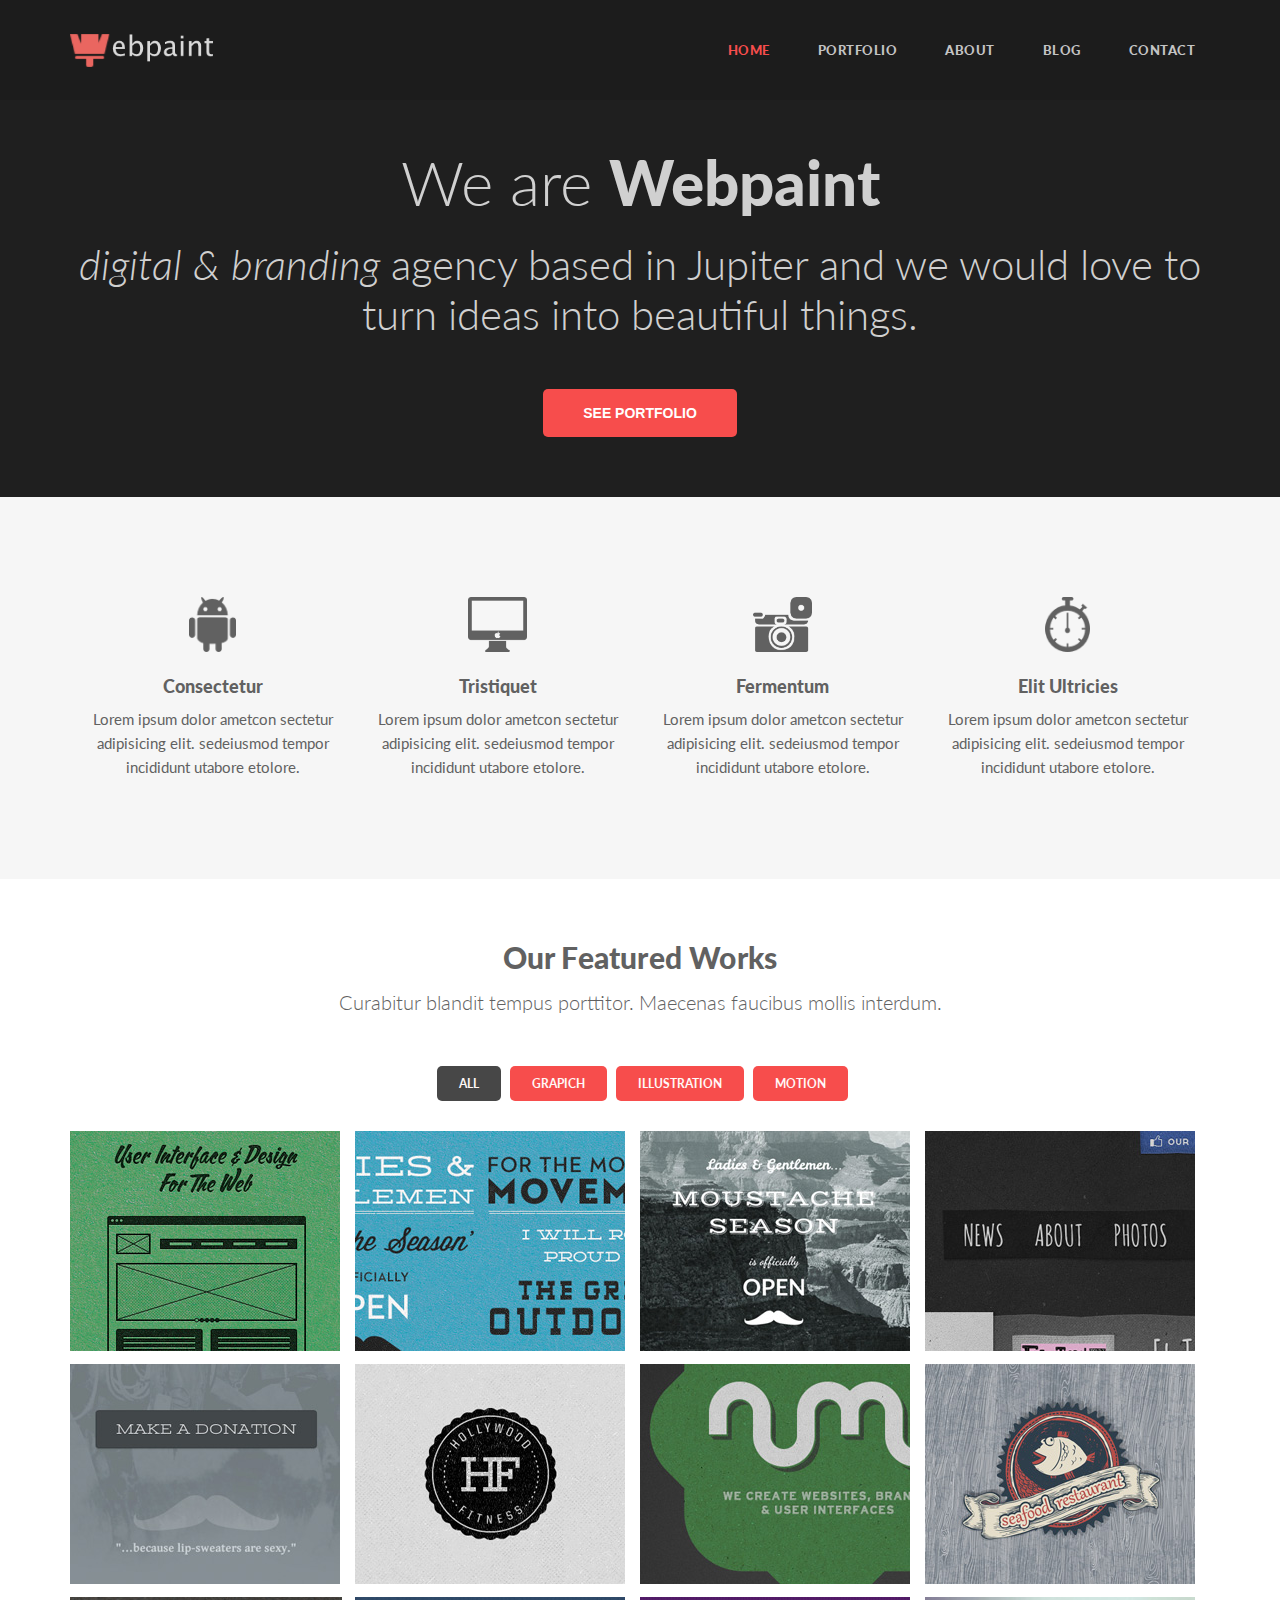
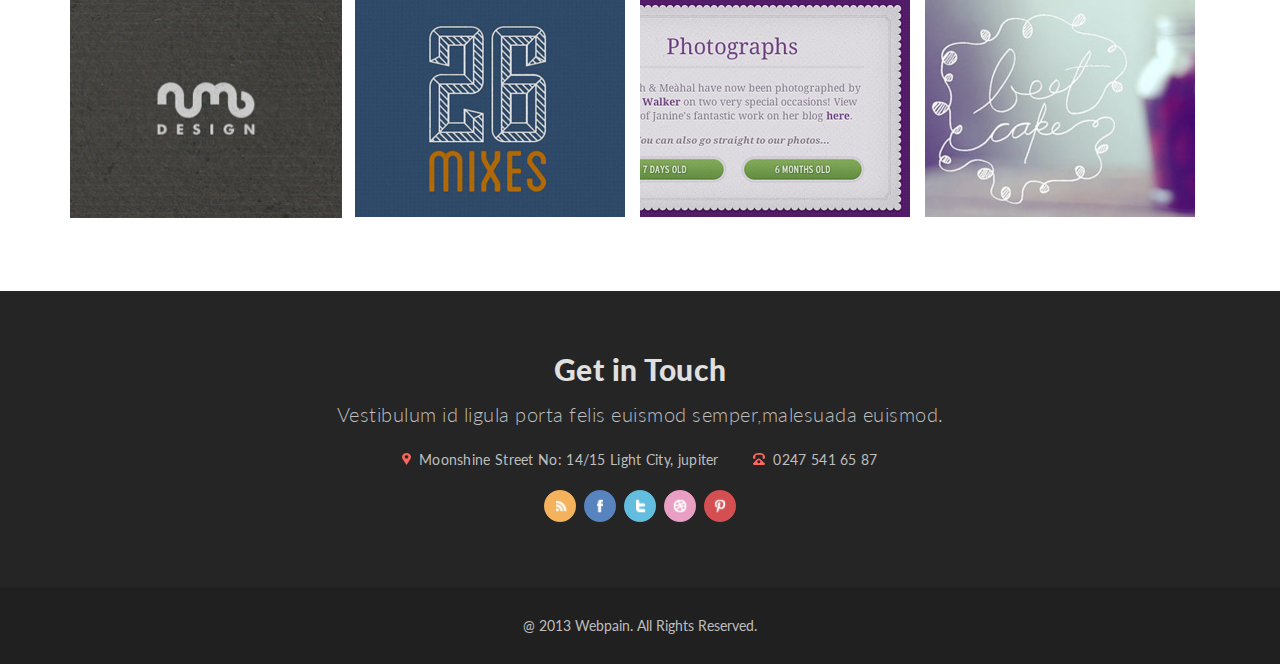
<file: index.html>
<!DOCTYPE html>
<html>
    <head>
        <meta charset="utf-8">
        <title>Web Pain</title>

        <link href="https://fonts.googleapis.com/css?family=Lato:100,300,300i,400,400i,700,700i,900" rel="stylesheet">
        <link rel="stylesheet" href="style.css">

    </head>
    <body>


    <nav id="main-nav">
        <div class="container">
            <div class="logo-brand">
                <img src="assets/logo.png" alt="">
            </div>
            <ul class="nav">
                <li class="active"><a href="#">Home</a></li>
                <li><a href="#">Portfolio</a></li>
                <li><a href="#">About</a></li>
                <li><a href="#">Blog</a></li>
                <li><a href="#">Contact</a></li>
            </ul>
        </div>
    </nav>

    <header id="main-header">
        <div class="container">
            <div class="header-content">
                <h1 class="hero">We are <span>Webpaint</span></h1>
                <p class="desc"><i>digital & branding</i> agency based in Jupiter and we would love to turn ideas into beautiful things.</p>
                <button class="btn-hero">See Portfolio</button>
            </div>
        </div>
    </header>

    <section id="services">
        <div class="container">
            <div class="main-services">
                <div class="colom-4">
                    <div class="content-services">
                        <img src="assets/icon-1.png" alt="Icon Logo" class="icon-feature">
                        <h3>Consectetur</h3>
                        <p>Lorem ipsum dolor ametcon sectetur adipisicing elit. sedeiusmod tempor incididunt utabore etolore.</p>
                    </div>
                </div>
                <div class="colom-4">
                    <div class="content-services">
                        <img src="assets/icon-2.png" alt="Icon Logo" class="icon-feature">
                        <h3>Tristiquet</h3>
                        <p>Lorem ipsum dolor ametcon sectetur adipisicing elit. sedeiusmod tempor incididunt utabore etolore.</p>
                    </div>
                </div>
                <div class="colom-4">
                    <div class="content-services">
                        <img src="assets/icon-3.png" alt="Icon Logo" class="icon-feature">
                        <h3>Fermentum</h3>
                        <p>Lorem ipsum dolor ametcon sectetur adipisicing elit. sedeiusmod tempor incididunt utabore etolore.</p>
                    </div>
                </div>
                <div class="colom-4">
                    <div class="content-services">
                        <img src="assets/icon-4.png" alt="Icon Logo" class="icon-feature">
                        <h3>Elit Ultricies</h3>
                        <p>Lorem ipsum dolor ametcon sectetur adipisicing elit. sedeiusmod tempor incididunt utabore etolore.</p>
                    </div>
                </div>
            </div>
        </div>
    </section>

    <section id="featured">
        <div class="container">
            <header>
                <h2 class="title-section">Our Featured  Works</h2>
                <p class="desc-section">Curabitur blandit tempus porttitor. Maecenas faucibus mollis interdum.</p>
            </header>

            <ul class="feature-nav">
                <li class="active"><a href="#">All</a></li>
                <li><a href="#">Grapich</a></li>
                <li><a href="#">Illustration</a></li>
                <li><a href="#">Motion</a></li>
            </ul>

            <div class="feature-gallery">
                <div class="colom-4">
                    <div class="feature-content">
                        <img src="assets/image-1.png" alt="Image Gallery">
                    </div>
                </div>
                <div class="colom-4">
                    <div class="feature-content">
                        <img src="assets/image-2.png" alt="Image Gallery">
                    </div>
                </div>
                <div class="colom-4">
                    <div class="feature-content">
                        <img src="assets/image-3.png" alt="Image Gallery">
                    </div>
                </div>
                <div class="colom-4">
                    <div class="feature-content">
                        <img src="assets/image-4.png" alt="Image Gallery">
                    </div>
                </div>
                <div class="colom-4">
                    <div class="feature-content">
                        <img src="assets/image-5.png" alt="Image Gallery">
                    </div>
                </div>
                <div class="colom-4">
                    <div class="feature-content">
                        <img src="assets/image-6.png" alt="Image Gallery">
                    </div>
                </div>
                <div class="colom-4">
                    <div class="feature-content">
                        <img src="assets/image-7.png" alt="Image Gallery">
                    </div>
                </div>
                <div class="colom-4">
                    <div class="feature-content">
                        <img src="assets/image-8.png" alt="Image Gallery">
                    </div>
                </div>
                <div class="colom-4">
                    <div class="feature-content">
                        <img src="assets/image-9.png" alt="Image Gallery">
                    </div>
                </div>
                <div class="colom-4">
                    <div class="feature-content">
                        <img src="assets/image-10.png" alt="Image Gallery">
                    </div>
                </div>
                <div class="colom-4">
                    <div class="feature-content">
                        <img src="assets/image-11.png" alt="Image Gallery">
                    </div>
                </div>
                <div class="colom-4">
                    <div class="feature-content">
                        <img src="assets/image-12.png" alt="Image Gallery">
                    </div>
                </div>
            </div>
        </div>
    </section>

    <footer id="footer">
        <div class="container">
            <div class="content-footer">
                <header>
                    <h3 class="title-section">Get in Touch</h3>
                    <p class="desc-section">Vestibulum id ligula porta felis euismod semper,malesuada euismod.</p>
                </header>

                <address class="address">
                    <span class="location">
                        <img src="assets/location.png" alt="Location">
                        <p>Moonshine Street No: 14/15 Light City, jupiter</p>
                    </span>
                    <span class="phone">
                        <img src="assets/phone.png" alt="Phone">
                        <p>0247 541 65 87</p>
                    </span>
                </address>

                <ul class="social-icon">
                    <li><a href="#"><img src="assets/rss.png" alt=""></a></li>
                    <li><a href="#"><img src="assets/facebook.png" alt=""></a></li>
                    <li><a href="#"><img src="assets/twitter.png" alt=""></a></li>
                    <li><a href="#"><img src="assets/dribbble.png" alt=""></a></li>
                    <li><a href="#"><img src="assets/pinterest.png" alt=""></a></li>
                </ul>
            </div>
        </div>
    </footer>

    <div class="copyright">
        <div class="container">
            <p>@ 2013 Webpain. All Rights Reserved.</p>
        </div>
    </div>


    </body>
</html>
</file>
<file: style.css>
* {
    margin: 0;
    padding: 0;

    /*https://medium.com/@MateMarschalko/improving-font-rendering-with-css-3383fc358cbc*/
    -webkit-font-smoothing: antialiased;
	-moz-osx-font-smoothing: grayscale;
}

body {
    font-family: "Lato", sans-serif;
    font-size: 14px;
    font-weight: 300;
    color: #616161;

    text-rendering: optimizeLegibility;
}

.container {
    max-width: 1140px;
    margin: auto;
}

.container::before {
    content: '';
    clear: both;
}

.container::after {
    content: '';
    clear: both;
    display: table;
}

#main-header {
    background-color: #1f1f1f;
    display: block;
    position: relative;
}

#main-nav {
    background-color: #1c1c1c;
    display: block;
    position: relative;
    padding: 34px 0 30px;
}

.logo-brand {
    float: left;
}

.logo-brand img {
    width: 143px;
}

.nav {
    float: right;
    /*margin-top: 10px;*/
}

.nav li {
    display: inline-block;
}

.nav li.active a {
    color: #f74d4c;
}

.nav li a {
    display: block;
    padding: 10px 22px;
    color: #c4c4c4;
    font-size: 13px;
    font-weight: 900;
    text-transform: uppercase;
    text-decoration: none;
    letter-spacing: 0.5px;
    line-height: 1;
}

.nav li:last-child a{
    padding-right: 15px;
}

.nav li a:hover {
    color: #f74d4c;
}


.header-content {
    color: #fff;
    text-align: center;
    padding: 45px 0 60px;
}

h1.hero {
    font-size: 62px;
    font-weight: 300;
    color: #d0d0d0;
    padding-bottom: 20px;
}

h1.hero span{
    font-weight: 900;
}

p.desc {
    font-size: 42px;
    font-weight: 300;
    color: #d0d0d0;
    margin-bottom: 50px;
}

.btn-hero {
    background-color: #f74d4c;
    color: #FFF;
    text-transform: uppercase;
    border: none;
    font-size: 14px;
    font-weight: 700;
    padding: 16px 40px;
    border-radius: 5px;
    /*letter-spacing: 0.2px;*/
}

/*Colom*/
.colom-4 {
    width: 25%;
    float: left;
}


#services {
    background-color: #f6f6f6;
    padding: 100px 0;
}

.content-services {
    padding: 0 20px;
    text-align: center;
}

.icon-feature {
    height: 55px;
    margin-bottom: 20px;
}

.content-services h3 {
    font-weight: 900;
    font-size: 18px;
    margin-bottom: 10px;
}

.content-services p {
    font-size: 15px;
    font-weight: 400;
    line-height: 1.6;
}

#featured {
    padding: 60px 0;
}

#featured header{
    padding-bottom: 60px;
    text-align: center;
}

.title-section {
    font-size: 30px;
    font-weight: 900;
    letter-spacing: 0.2px;
    /*color: #4e4e4e;*/
    margin-bottom: 15px;
}

.desc-section {
    font-size: 20px;
    /*color: #595959;*/
}

.feature-nav {
    margin: 0 0 40px;
    text-align: center;
}

.feature-nav li {
    display: inline-block;
}

.feature-nav li.active a {
    background-color: #474747;
}

.feature-nav li a {
    padding: 10px 22px;
    margin-left: 5px;
    border-radius: 5px;
    background-color: #f74d4c;
    font-size: 12px;
    font-weight: 700;
    color: #fff8f8;
    text-transform: uppercase;
    text-decoration: none;
}
/*https://css-tricks.com/snippets/css/retina-display-media-query/*/
@media
(-webkit-min-device-pixel-ratio: 2),
(min-resolution: 192dpi) {
    .feature-nav li a {
        font-weight: 900;
    }
}

.feature-content {
    padding-bottom: 10px;
}

.feature-content img {
    /*width: 100%;*/
}

#footer {
    background-color: #252525;
    padding: 60px 0;
}

#footer .title-section{
    letter-spacing: 0.5px;
    color: #E0E0E0;
}

.content-footer {
    text-align: center;
}

.content-footer .desc-section {
    font-size: 20px;
    letter-spacing: 0.5px;
    color: #BEBEBE;
}

.content-footer header {
    margin-bottom: 25px;
}

#footer .location {
    padding-right: 30px;
}

.address {
    color: #BEBEBE;
    font-style: normal;
    font-weight: 400;
    letter-spacing: 0.3px;
    font-size: 14px;
}

.address img,
.address p{
    display: inline;
}

.address img {
    height: 12px;
    padding-right: 4px;
}

.social-icon {
    margin: 20px 0 0 0;
    padding: 0;
}

.social-icon li {
    display: inline-block;
    padding: 2px;
}

.social-icon li a img {
    width: 32px;
}

.copyright {
    background-color: #202020;
    color: #BEBEBE;
    text-align: center;
    font-weight: 400;
    padding: 30px 0;
}
</file>
